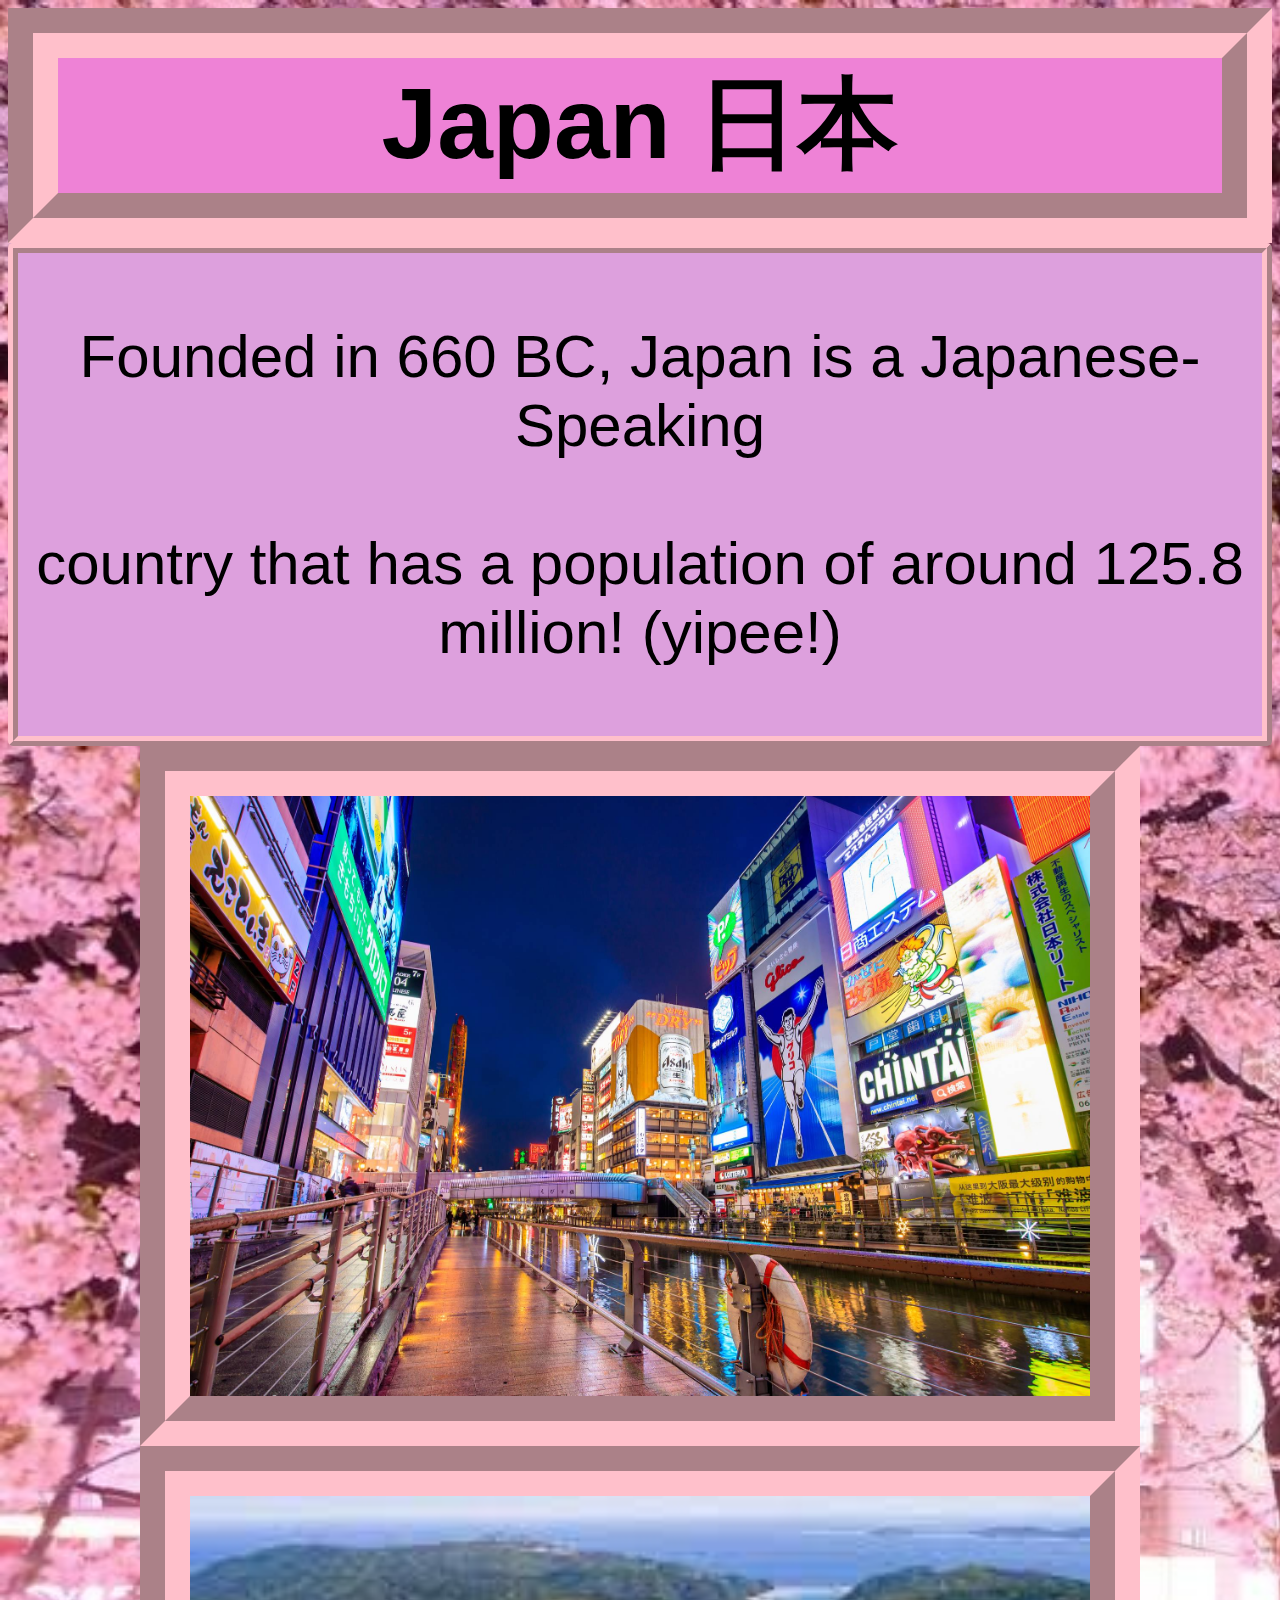
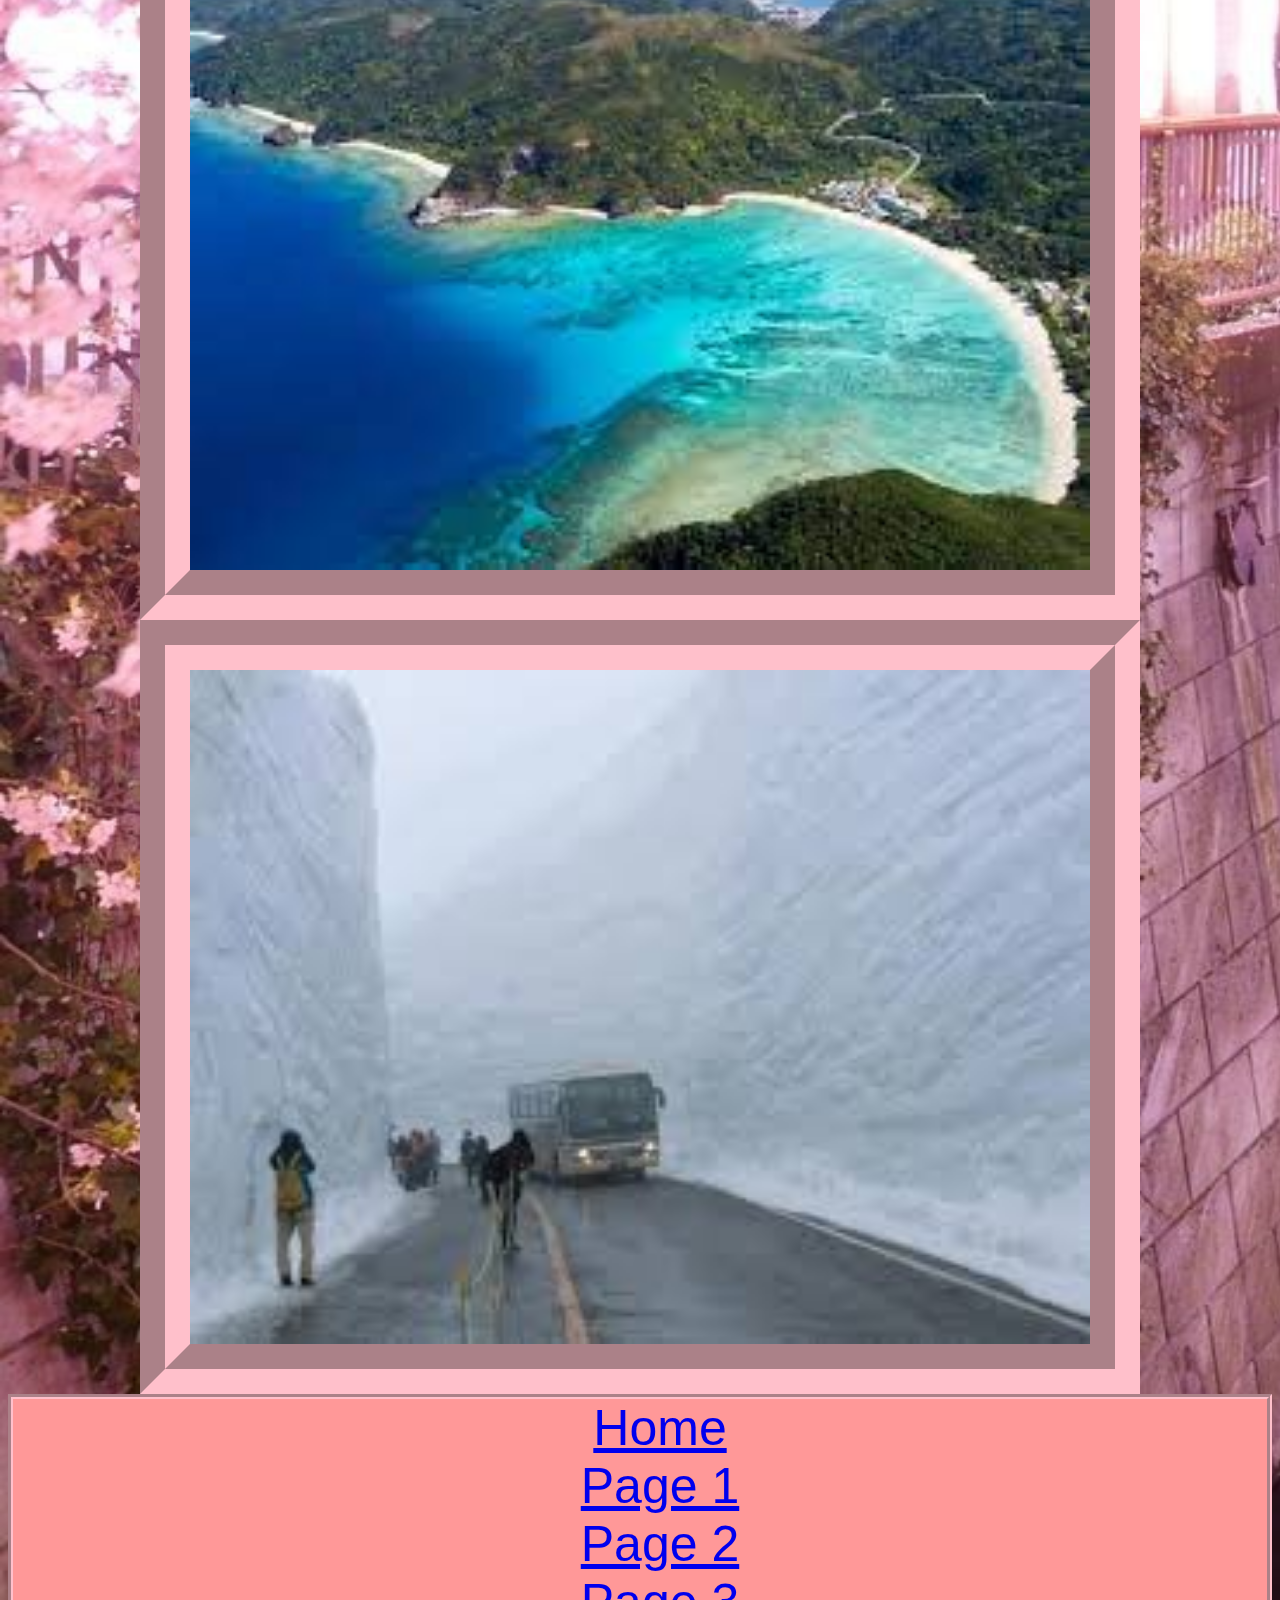
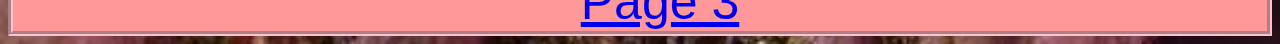
<file: index.html>
<!DOCTYPE html>
    <head>
        <link rel="stylesheet" href="styles.css">

        <title>
            The Land Of The Rising Sun
        </title>
    </head>

    <body>

        <h1 class="countryTitle">
            Japan 日本
        </h1>

            <p class="countryBio">
                <br>
                Founded in 660 BC, Japan is a Japanese-Speaking <br> 
                <br>
                country that has a population of around 125.8 million! (yipee!) <br>
                <br>
            </p>

                <img src="images/np_file_95168.jpeg" alt="Picture of Osaka, Japan at night time" >
                <img src="images/images.jfif" alt="Picture of an Okinawa beach"class="beac">
                <img src="images/images (1).jfif" alt="Picture of the snowfall in Hokkaido, Japan">
        

    <ul>
        <li><a href="index.html">
                Home
            </a>
        </li>

        <li><a href="fact1.html">
                Page 1
            </a>
        </li>

        <li><a href="fact2.html">
                Page 2
            </a>
        </li>

        <li><a href="fact3.html">
                Page 3
            </a>
        </li>

    </ul>

    </body>
</html>
</file>
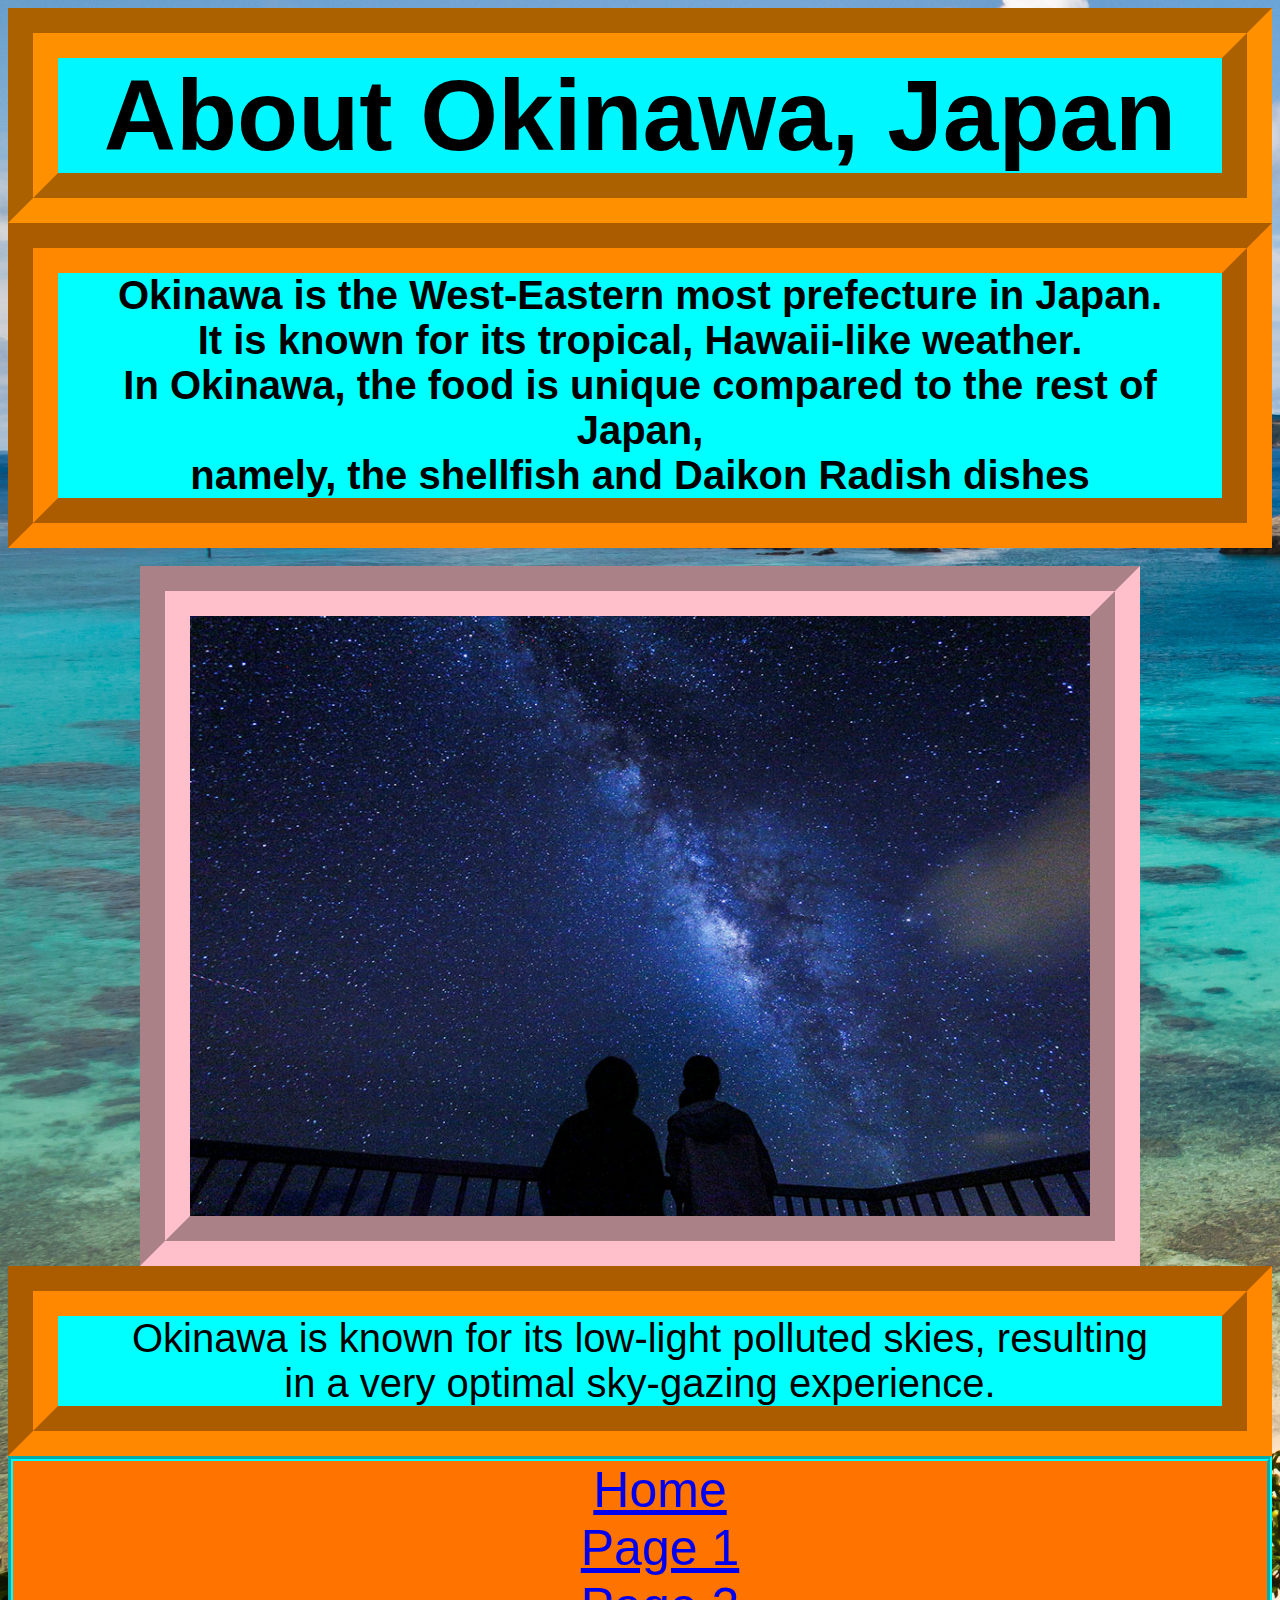
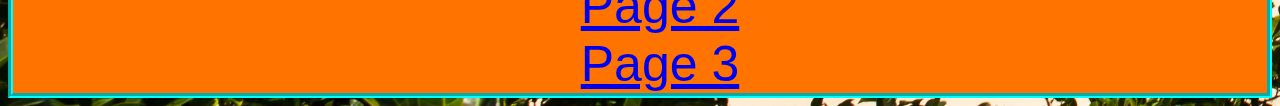
<file: fact1.html>
<!DOCTYPE html>
    <head>
        <link rel="stylesheet" href="styles.css">
    </head>

    <body class="okinawafactbody">


    <h1 class="okinawatitle">
        About Okinawa, Japan
    </h1>

        <h2>
            Okinawa is the West-Eastern most prefecture in Japan.  <br>
            It is known for its tropical, Hawaii-like weather. <br>
            In Okinawa, the food is unique compared to the rest of Japan, <br>
            namely, the shellfish and Daikon Radish dishes
        </h2> <br>
            <img src="images/okistar.jpg" alt="picture of night sky in Okinawa Prefecture">
            <p class="picfac">
                Okinawa is known for its low-light polluted skies, resulting <br>
                in a very optimal sky-gazing experience.
            </p>

        <ul class="okiman">
            <li><a href="index.html">
                    Home
                </a>
            </li>
    
            <li><a href="fact1.html">
                    Page 1
                </a>
            </li>
    
            <li><a href="fact2.html">
                    Page 2
                </a>
            </li>
    
            <li><a href="fact3.html">
                    Page 3
                </a>
            </li>
    
        </ul>

    </body>
</html>
</file>
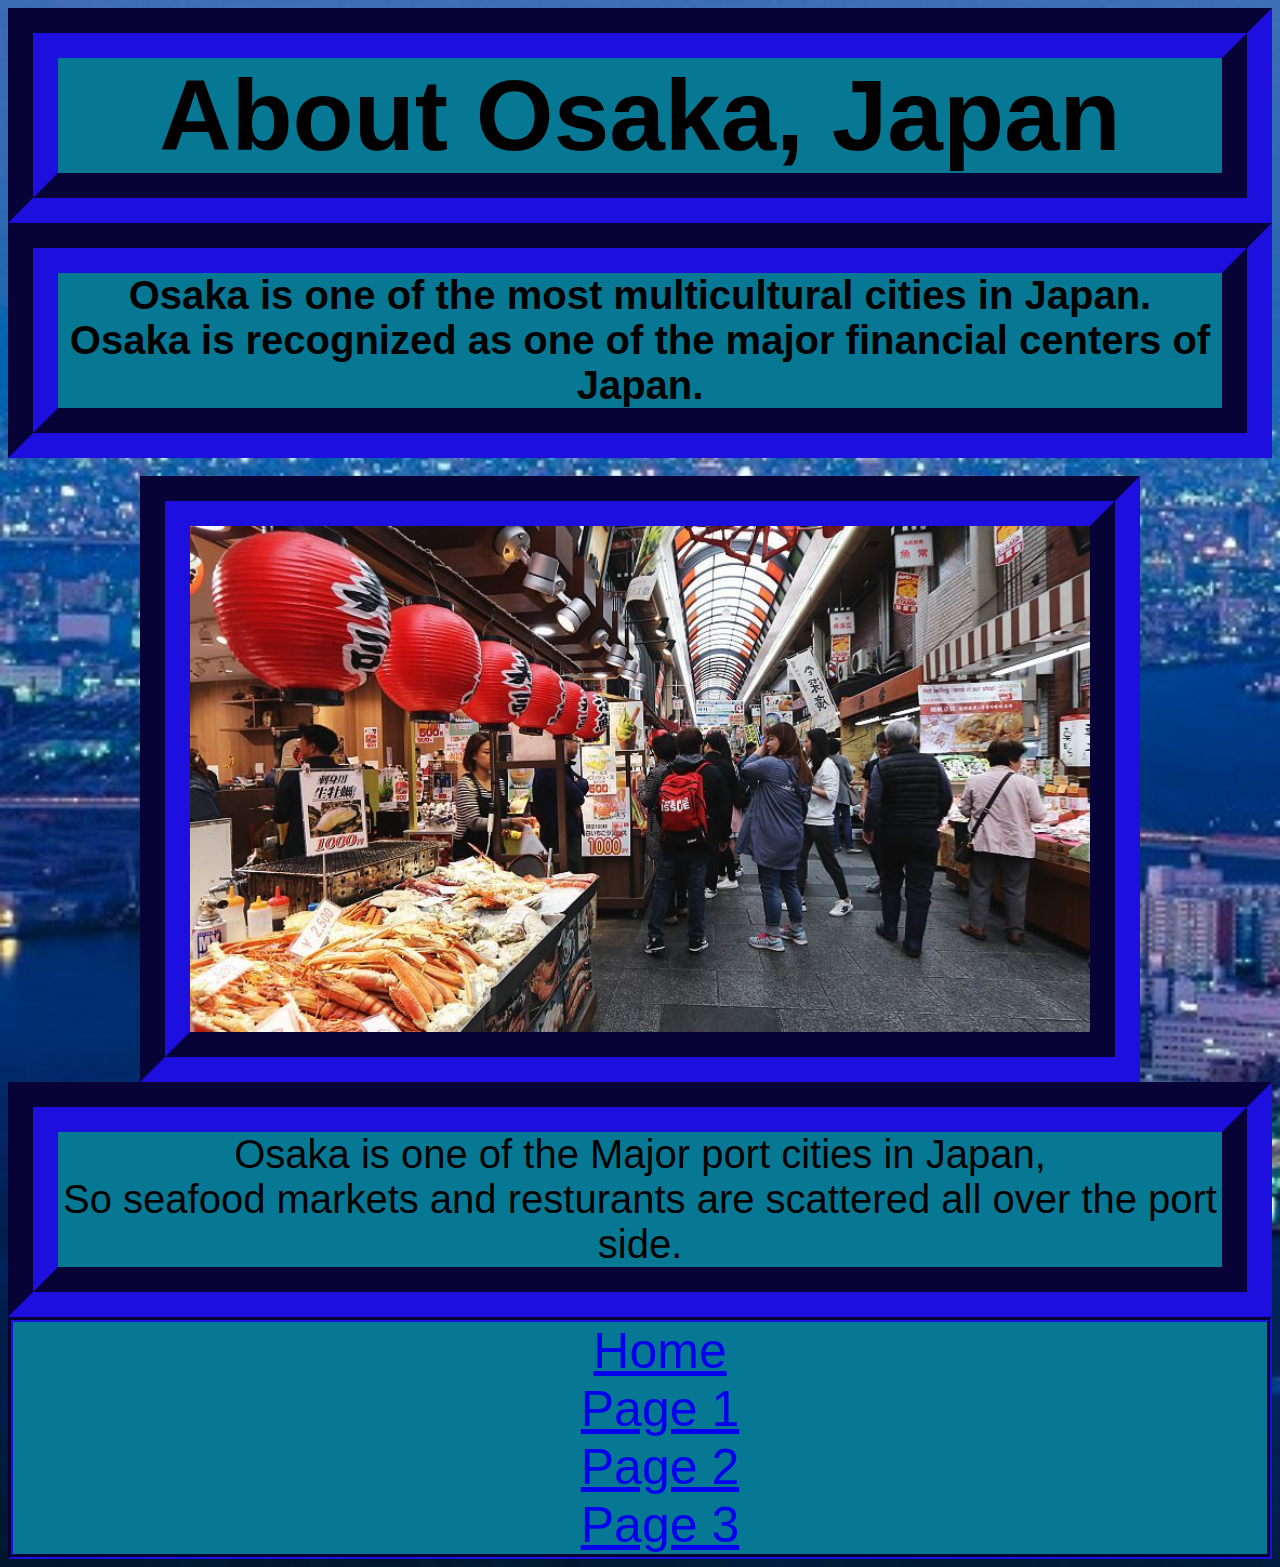
<file: fact2.html>
<!DOCTYPE html>
    <head>
        <link rel="stylesheet" href="styles.css">
    </head>

    <body class="osakafactbody">

        <h1 class="osakatitle">
            About Osaka, Japan
        </h1>
    
            <h2 class = "osakatitlefact">
                Osaka is one of the most multicultural cities in Japan. <br>
                Osaka is recognized as one of the major financial centers of Japan.
            </h2> <br>
                <img src="images/4031_11.jpg" alt="picture of osaka sea food market" class="osakapic">
                <p class="picfaco">
                    Osaka is one of the Major port cities in Japan, <br>
                    So seafood markets and resturants are scattered all over the port side.
                </p>

        <ul class="osakanav">
            <li><a href="index.html">
                    Home
                </a>
            </li>
    
            <li><a href="fact1.html">
                    Page 1
                </a>
            </li>
    
            <li><a href="fact2.html">
                    Page 2
                </a>
            </li>
    
            <li><a href="fact3.html">
                    Page 3
                </a>
            </li>
    
        </ul>
    </body>
</html>
</file>
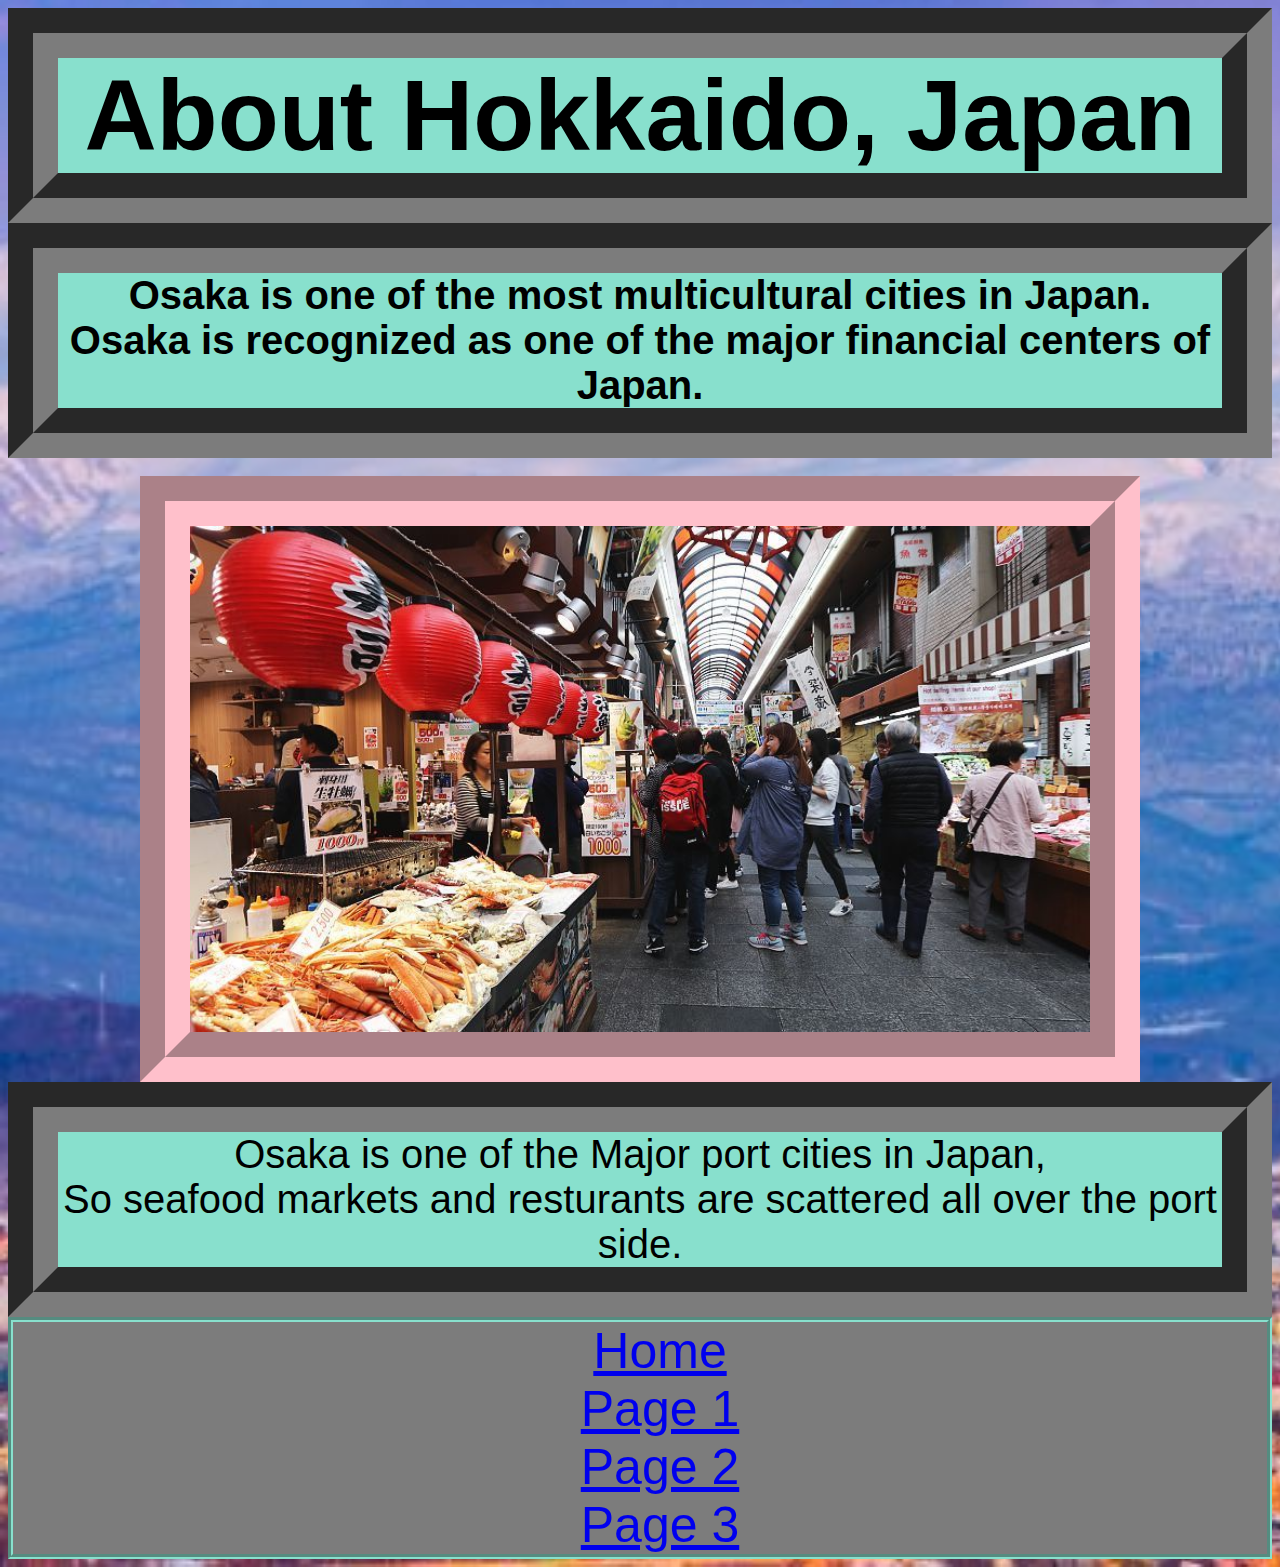
<file: fact3.html>
<!DOCTYPE html>
    <head>
        <link rel="stylesheet" href="styles.css">
    </head>

    <body class="hokkfactbody">

        
        <h1 class="hokktitle">
            About Hokkaido, Japan
        </h1>
    
            <h2 class = "pichokk">
                Osaka is one of the most multicultural cities in Japan. <br>
                Osaka is recognized as one of the major financial centers of Japan.
            </h2> <br>
                <img src="images/4031_11.jpg" alt="picture of osaka sea food market" class="">
                <p class="pichokk">
                    Osaka is one of the Major port cities in Japan, <br>
                    So seafood markets and resturants are scattered all over the port side.
                </p>


        <ul class="hokkanav">
            <li><a href="index.html">
                    Home
                </a>
            </li>
    
            <li><a href="fact1.html">
                    Page 1
                </a>
            </li>
    
            <li><a href="fact2.html">
                    Page 2
                </a>
            </li>
    
            <li><a href="fact3.html">
                    Page 3
                </a>
            </li>
    
        </ul>
    </body>
</html>
</file>
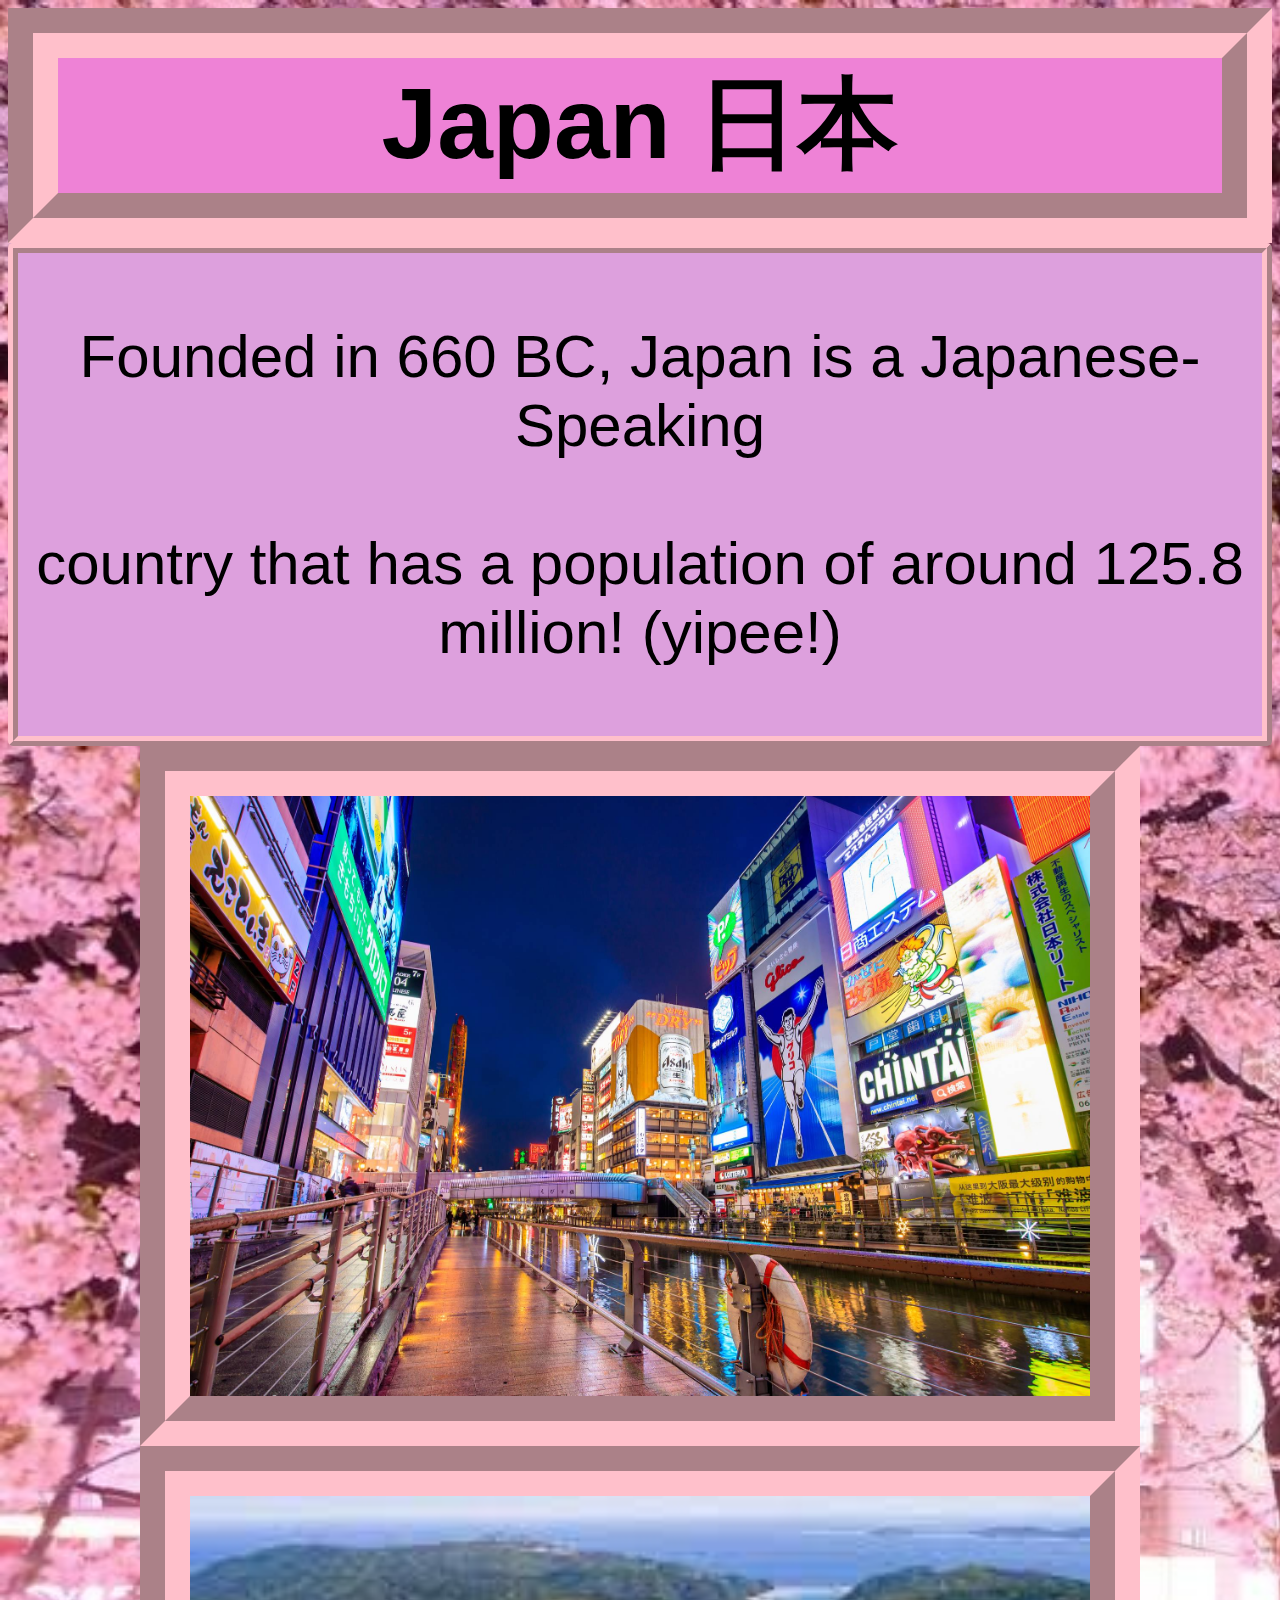
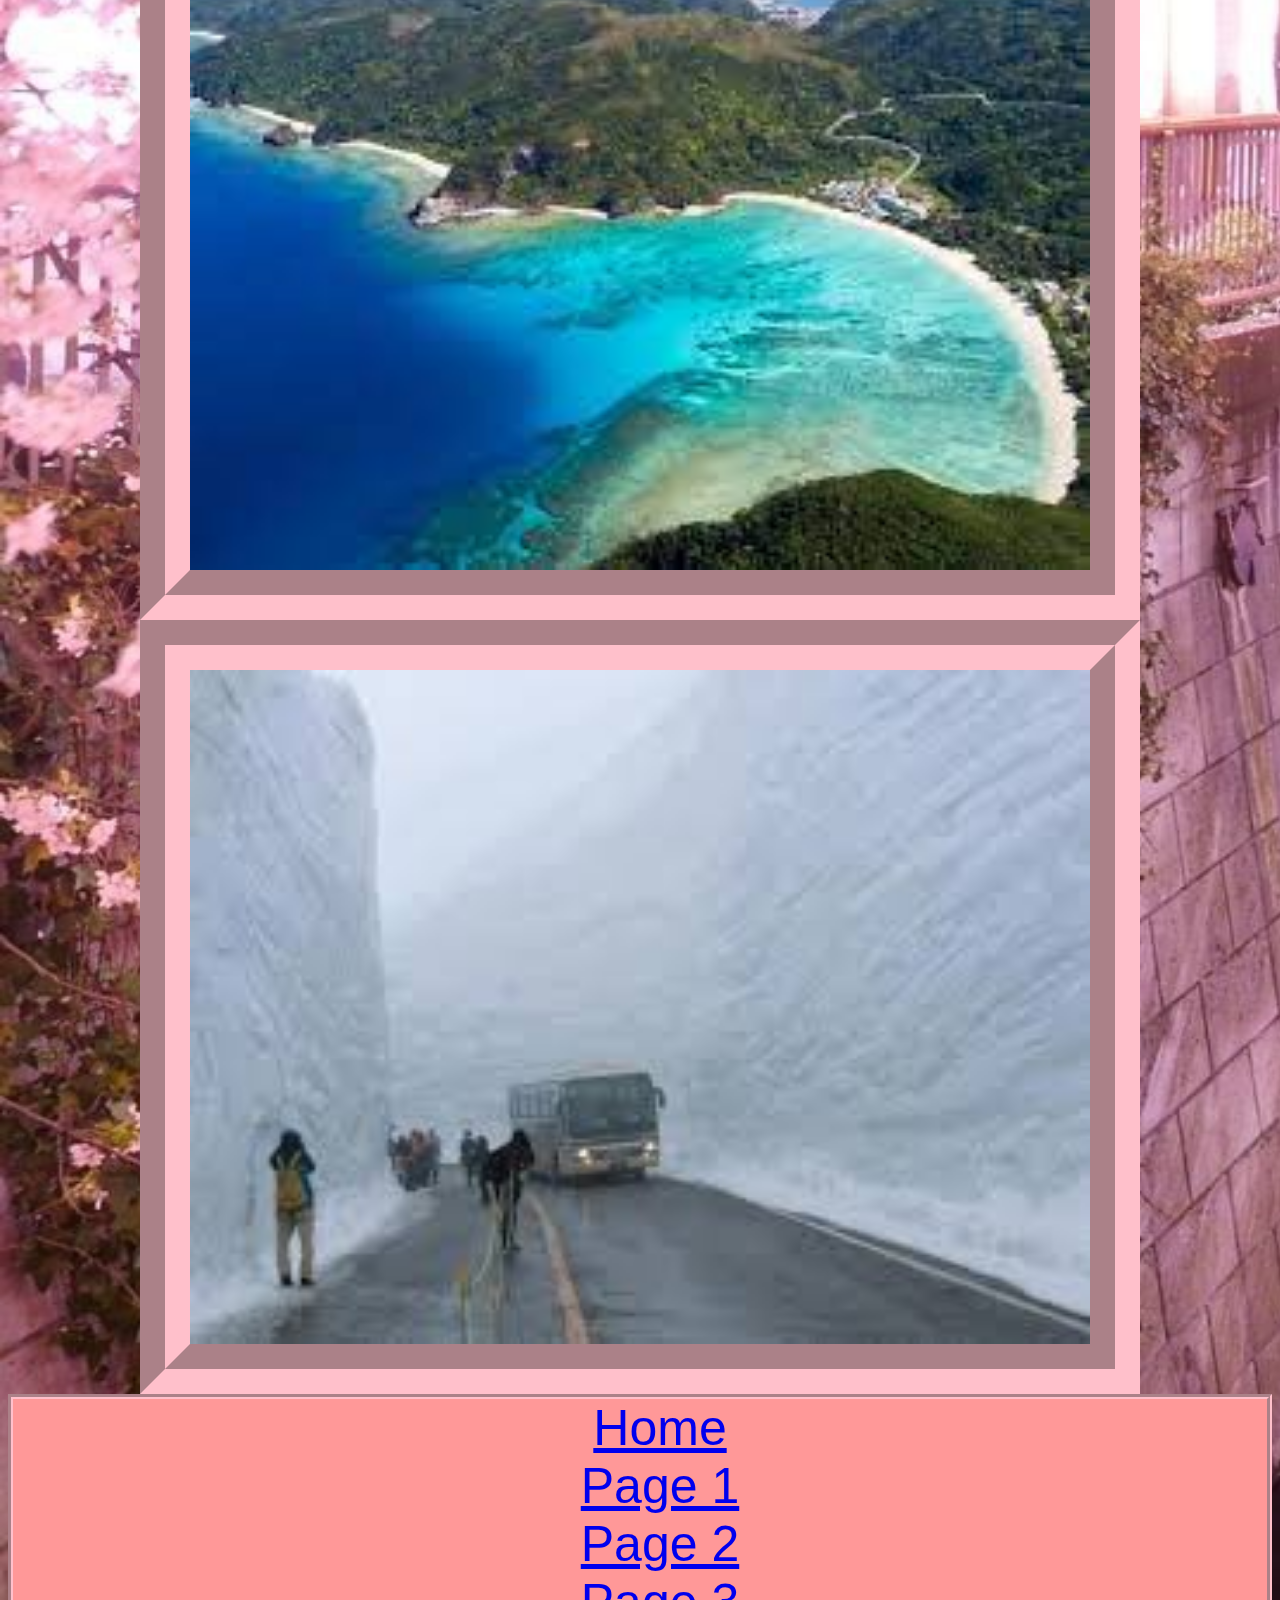
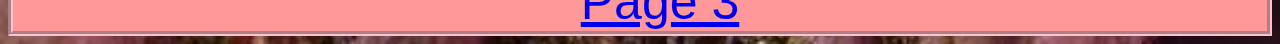
<file: home.html>
<!DOCTYPE html>
    <head>
        <link rel="stylesheet" href="styles.css">

        <title>
            The Land Of The Rising Sun
        </title>
    </head>

    <body>

        <h1 class="countryTitle">
            Japan 日本
        </h1>

            <p class="countryBio">
                <br>
                Founded in 660 BC, Japan is a Japanese-Speaking <br> 
                <br>
                country that has a population of around 125.8 million! (yipee!) <br>
                <br>
            </p>

                <img src="images/np_file_95168.jpeg" alt="Picture of Osaka, Japan at night time" >
                <img src="images/images.jfif" alt="Picture of an Okinawa beach"class="beac">
                <img src="images/images (1).jfif" alt="Picture of the snowfall in Hokkaido, Japan">
        

    <ul>
        <li><a href="home.html">
                Home
            </a>
        </li>

        <li><a href="fact1.html">
                Page 1
            </a>
        </li>

        <li><a href="fact2.html">
                Page 2
            </a>
        </li>

        <li><a href="fact3.html">
                Page 3
            </a>
        </li>

    </ul>

    </body>
</html>
</file>
<file: styles.css>
img {
    margin: auto;
    width: 900px;
    border: pink;
    border-style: groove;
    border-width: 50px;
    display: block;
    font-family: Verdana, Geneva, Tahoma, sans-serif;

}

.beac{
    width: 900px;
}

.countryTitle {
    font-size: 100px;
    text-align: center;
    margin: auto;
    border-width: 50px;
    border-style: groove;
    border-color: pink;
    background-color: rgb(238, 130, 214);
    color: rgb(0, 0, 0);
    display: block;
    font-family: Verdana, Geneva, Tahoma, sans-serif;
    
}

.countryBio {
    font-size: 60px;
    margin: auto;
    border-radius: 5px;
    border-width: 10px;
    border-style: ridge;
    text-align: center;
    color:black;
    background-color: plum;
    border-color: pink;
    font-family: Verdana, Geneva, Tahoma, sans-serif;
}
body{
    background-image: url(/images/17274610.jpg);
    background-repeat: no-repeat;
    background-size: cover;
    font-family: Verdana, Geneva, Tahoma, sans-serif;
}

ul{
    text-align: center;
    font-size: 50px;
    border-width: 5px;
    border-style: groove;
    list-style: none;
    background-color: rgb(255, 152, 152);
    color: black;
    border-color: pink;
    margin: auto;
    display: block;
    font-family: Verdana, Geneva, Tahoma, sans-serif;
}
ul>li>a:hover{
    background-color: rgb(255, 170, 0);
    
}

.okinawafactbody{
    background-image: url(/images/gettyimages-130963804.jpg);
    background-repeat: no-repeat;
    background-size: cover;
    font-family: Verdana, Geneva, Tahoma, sans-serif;
}

.okinawatitle{
    font-size: 100px;
    text-align: center;
    margin: auto;
    border-width: 50px;
    border-style: groove;
    border-color: rgb(255, 145, 0);
    background-color: rgb(0, 247, 255);
    color: rgb(0, 0, 0);
    display: block;
    font-family: Verdana, Geneva, Tahoma, sans-serif;
    
}

h2{
    font-size: 40px;
    text-align: center;
    margin: auto;
    border-width: 50px;
    border-style: groove;
    border-color: rgb(255, 136, 0);
    background-color: rgb(0, 255, 255);
    color: rgb(0, 0, 0);
    display: block;
    font-family: Verdana, Geneva, Tahoma, sans-serif;
}

.picfac{
    font-size: 40px;
    text-align: center;
    margin: auto;
    border-width: 50px;
    border-style: groove;
    border-color: rgb(255, 136, 0);
    background-color: rgb(0, 255, 255);
    color: rgb(0, 0, 0);
    display: block;
    font-family: Verdana, Geneva, Tahoma, sans-serif;
}

.okiman{
    text-align: center;
    font-size: 50px;
    border-width: 5px;
    border-style: groove;
    list-style: none;
    background-color: rgb(255, 115, 0);
    color: black;
    border-color: rgb(0, 255, 255);
    margin: auto;
    display: block;
    font-family: Verdana, Geneva, Tahoma, sans-serif;
}
.osakatitle{
    font-size: 100px;
    text-align: center;
    margin: auto;
    border-width: 50px;
    border-style: groove;
    border-color: rgb(18, 10, 138);
    background-color: rgb(7, 120, 148);
    color: rgb(0, 0, 0);
    display: block;
    font-family: Verdana, Geneva, Tahoma, sans-serif;
    
}
.osakatitlefact{
    font-size: 40px;
    text-align: center;
    margin: auto;
    border-width: 50px;
    border-style: groove;
    border-color: rgb(18, 10, 138);
    background-color: rgb(7, 120, 148);
    color: rgb(0, 0, 0);
    display: block;
    font-family: Verdana, Geneva, Tahoma, sans-serif;
}
.picfaco{
    font-size: 40px;
    text-align: center;
    margin: auto;
    border-width: 50px;
    border-style: groove;
    border-color: rgb(18, 10, 138);
    background-color: rgb(7, 120, 148);
    color: rgb(0, 0, 0);
    display: block;
    font-family: Verdana, Geneva, Tahoma, sans-serif;
}
.osakafactbody{
    background-image: url(/images/osaka\ at\ night.jpg);
    background-repeat: no-repeat;
    background-size: cover;
    font-family: Verdana, Geneva, Tahoma, sans-serif;
}

.osakapic{
    border-color: rgb(18, 10, 138);
    background-color: rgb(7, 120, 148);
}
.osakanav{
    text-align: center;
    font-size: 50px;
    border-width: 5px;
    border-style: groove;
    list-style: none;
    background-color: rgb(7, 120, 148);
    color: black;
    border-color: rgb(18, 10, 138);
    margin: auto;
    display: block;
    font-family: Verdana, Geneva, Tahoma, sans-serif;
}
.hokktitle{
    font-size: 100px;
    text-align: center;
    margin: auto;
    border-width: 50px;
    border-style: groove;
    border-color: rgb(124, 124, 124);
    background-color: rgb(136, 224, 205);
    color: rgb(0, 0, 0);
    display: block;
    font-family: Verdana, Geneva, Tahoma, sans-serif;
    
}
.hokktitlefact{
    font-size: 40px;
    text-align: center;
    margin: auto;
    border-width: 50px;
    border-style: groove;
    border-color: rgb(124, 124, 124);
    background-color: rgb(136, 224, 205);
    color: rgb(0, 0, 0);
    display: block;
    font-family: Verdana, Geneva, Tahoma, sans-serif;
}
.pichokk{
    font-size: 40px;
    text-align: center;
    margin: auto;
    border-width: 50px;
    border-style: groove;
    border-color: rgb(124, 124, 124);
    background-color: rgb(136, 224, 205);
    color: rgb(0, 0, 0);
    display: block;
    font-family: Verdana, Geneva, Tahoma, sans-serif;
}
.hokkfactbody{
    background-image: url(/images/hokkaido.jpg);
    background-repeat: no-repeat;
    background-size: cover;
    font-family: Verdana, Geneva, Tahoma, sans-serif;
}


.hokkpic{
    border-color: rgb(124, 124, 124);
    background-color: rgb(136, 224, 205);
}
.hokkanav{
    text-align: center;
    font-size: 50px;
    border-width: 5px;
    border-style: groove;
    list-style: none;
    background-color: rgb(124, 124, 124);
    color: black;
    border-color: rgb(136, 224, 205);
    margin: auto;
    display: block;
    font-family: Verdana, Geneva, Tahoma, sans-serif;
}
</file>
